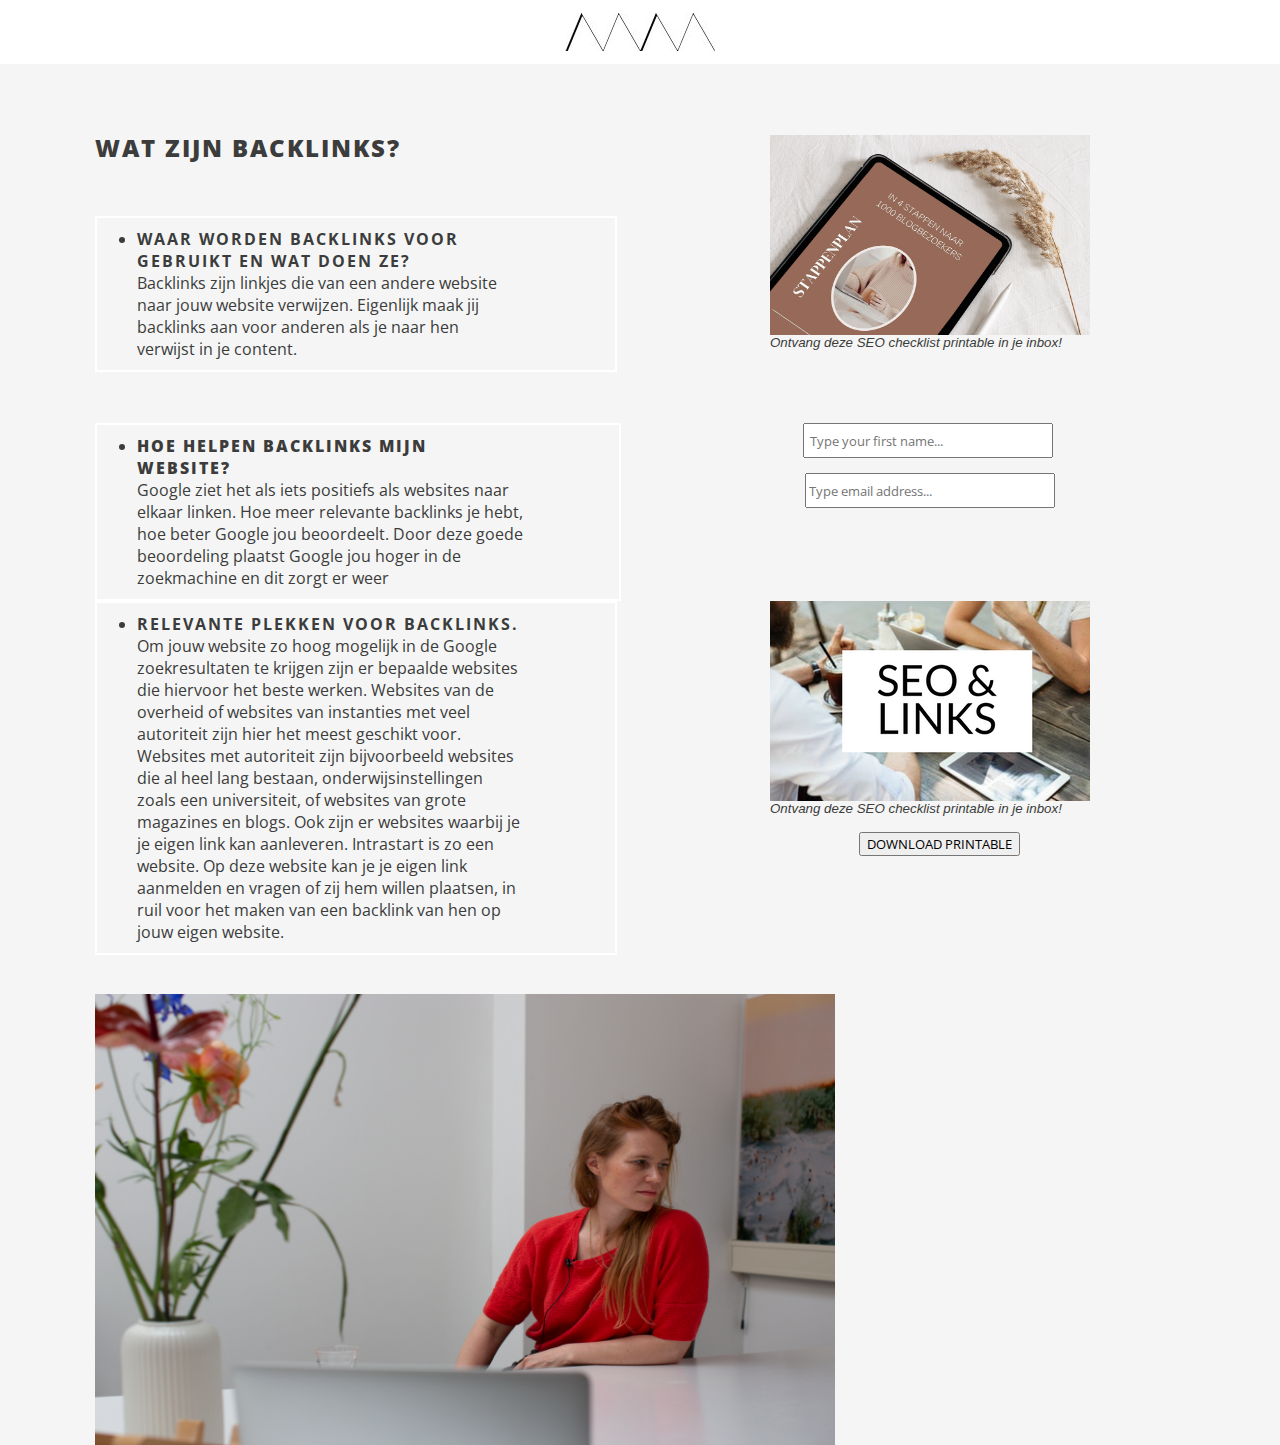
<file: backlinks.html>
<!DOCTYPE html>
<html lang="en">

<head>
    <meta charset="UTF-8">
    <meta http-equiv="X-UA-Compatible" content="IE=edge">
    <meta name="viewport" content="width=device-width, initial-scale=1.0">
    <link rel="stylesheet" href="./backlink.css" type="text/css">
    <link rel="preconnect" href="https://fonts.googleapis.com">
    <link rel="preconnect" href="https://fonts.gstatic.com" crossorigin>
    <link href="https://fonts.googleapis.com/css2?family=Open+Sans:wght@300&display=swap" rel="stylesheet">
    <title>Wat zijn backlinks?</title>
</head>

<body>
    <nav>
        <a href="./index.html" alt="logo">
            <img class="image-minimalist" src="./images-minimalist/minimalist-marketing-seo-content-150.jpg"></a>
    </nav>
    <div class="color-block">
        <div class="first-block">
            <div class="text-image-block1">
                <div class="text-blok1">
                    <h2>
                        <b>Wat zijn backlinks?</b>
                    </h2>
                    <div id="back-links">
                        <h4>
                            <ul>
                                <li>Waar worden backlinks voor gebruikt en wat doen ze?</li>
                            </ul>
                        </h4>
                        <!-- I have edited the text a bit to avoid repetition   -->

                        <p>
                            <ul>
                                Backlinks zijn linkjes die van een andere website naar jouw website verwijzen. Eigenlijk maak jij backlinks aan voor anderen als je naar hen verwijst in je content.

                            </ul>
                        </p>
                    </div>
                </div>

                <div class="image-blok1">
                    <figure>
                        <img src="./images-minimalist/teaser-minimalist.jpeg" width="320px" height="200px" href="https://www.minimalistmarketing.nl/wat-zijn-backlinks/ " alt="image-minimalist.nl ">
                        <figcaption>
                            Ontvang deze SEO checklist printable in je inbox!
                        </figcaption>
                    </figure>
                </div>
            </div>
        </div>
        <!-- secondBlock -->
        <div class="second-block">
            <div class="text-image-block2">
                <div class="text-blok2">
                    <div id="back-links">

                        <h4>
                            <ul>
                                <li><b>Hoe helpen backlinks mijn website?</b></li>
                            </ul>
                        </h4>
                        <p>
                            <ul>
                                Google ziet het als iets positiefs als websites naar elkaar linken. Hoe meer relevante backlinks je hebt, hoe beter Google jou beoordeelt. Door deze goede beoordeling plaatst Google jou hoger in de zoekmachine en dit zorgt er weer
                            </ul>
                        </p>
                    </div>
                </div>
                <div class="sidebox-input">
                    <div class="firstName" type="text" name="firstName">
                        <input class="firstName" placeholder=" Type your first name... "></input>
                    </div>
                    <div class="e-mail " type="email " name="email ">
                        <input class="e-mail" placeholder="Type email address... "></input>

                    </div>
                </div>
            </div>
        </div>
        <!-- third-block -->
        <div class="third-block">
            <div class="text-image-block3">
                <div class="text-blok3">
                    <div id="back-links">
                        <h4>
                            <ul>
                                <li>Relevante plekken voor backlinks.</li>
                            </ul>
                        </h4>
                        <p>
                            <ul>
                                Om jouw website zo hoog mogelijk in de Google zoekresultaten te krijgen zijn er bepaalde websites die hiervoor het beste werken. Websites van de overheid of websites van instanties met veel autoriteit zijn hier het meest geschikt voor. Websites met autoriteit
                                zijn bijvoorbeeld websites die al heel lang bestaan, onderwijsinstellingen zoals een universiteit, of websites van grote magazines en blogs. Ook zijn er websites waarbij je je eigen link kan aanleveren. Intrastart is zo
                                een website. Op deze website kan je je eigen link aanmelden en vragen of zij hem willen plaatsen, in ruil voor het maken van een backlink van hen op jouw eigen website.

                            </ul>
                        </p>
                    </div>
                </div>

                <div class="image-blok3">
                    <figure>
                        <img src="./images-minimalist/backlinks-seo-links.png " width="320px" height="200px" href="https://www.minimalistmarketing.nl/wat-zijn-backlinks/ " alt="image-minimalist.nl ">
                        <figcaption>
                            Ontvang deze SEO checklist printable in je inbox!
                        </figcaption>
                    </figure>
                    <div class="download">
                        <button>DOWNLOAD PRINTABLE</button>
                    </div>

                </div>

            </div>
            <div class="image-owner">
                <img src=" ./images-minimalist/minimalist owner.png " width="740px " height="451px " href=" https://www.minimalistmarketing.nl/wat-zijn-backlinks/ " alt="wat-zijn-backlinks " title="wat-zijn-backlinks ">
                </img>
            </div>
        </div>
</body>

</html>
</file>
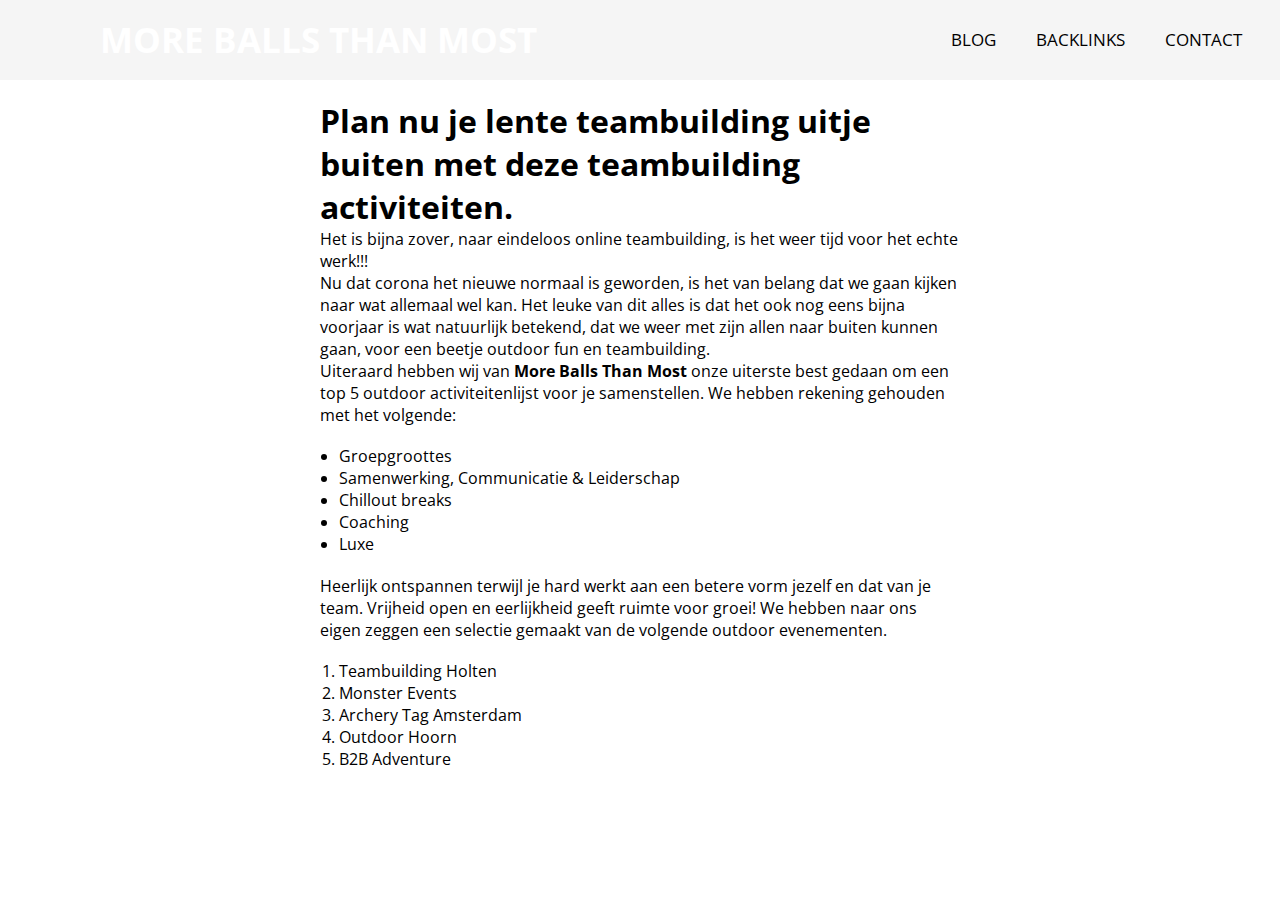
<file: moreballs.html>
<!DOCTYPE html>
<html lang="en">

<head>
    <meta charset="UTF-8">
    <meta http-equiv="X-UA-Compatible" content="IE=edge">
    <meta name="viewport" content="width=device-width, initial-scale=1.0">
    <link rel="stylesheet" href="./moreballs.css" type="text/css">
    <link rel="preconnect" href="https://fonts.googleapis.com">
    <link rel="preconnect" href="https://fonts.gstatic.com" crossorigin>
    <link href="https://fonts.googleapis.com/css2?family=Open+Sans:wght@300&display=swap" rel="stylesheet">

    <title>Teambuilding</title>
</head>

<body>
    <div class="background-color">
        <nav>
            <label class="logo">MORE BALLS THAN MOST</label>
            <ul>
                <li><a class="active" href="#">Blog</a></li>
                <li><a class="active" href="./backlinks.html">Backlinks</a></li>
                <li><a class="active" href="#">Contact</a></li>
            </ul>
        </nav>
        <div class="text-box">
            <article>
                <h1>Plan nu je lente teambuilding uitje buiten met deze teambuilding activiteiten.</h1>
                <p>
                    <div class="set-up">
                        Het is bijna zover, naar eindeloos online teambuilding, is het weer tijd voor het echte werk!!!<br />Nu dat corona het nieuwe normaal is geworden, is het van belang dat we gaan kijken naar wat allemaal wel kan. Het leuke van dit
                        alles is dat het ook nog eens bijna voorjaar is wat natuurlijk betekend, dat we weer met zijn allen naar buiten kunnen gaan, voor een beetje outdoor fun en teambuilding.<br />Uiteraard hebben wij van <strong>More Balls Than
                        Most</strong> onze uiterste best gedaan om een top 5 outdoor activiteitenlijst voor je samenstellen. We hebben rekening gehouden met het volgende:
                    </div>
                    <div class="firstULli">
                        <ul>
                            <li>Groepgroottes</li>
                            <li>Samenwerking, Communicatie & Leiderschap</li>
                            <li>Chillout breaks</li>
                            <li>Coaching</li>
                            <li>Luxe</li>
                        </ul>
                    </div>
                    <div class="secondULli">
                        Heerlijk ontspannen terwijl je hard werkt aan een betere vorm jezelf en dat van je team. Vrijheid open en eerlijkheid geeft ruimte voor groei! We hebben naar ons eigen zeggen een selectie gemaakt van de volgende outdoor evenementen.
                        <div class="outdoor-events">
                            <ol>
                                <li><a class="third-link-blok" href="https://outdoors.nl/teambuilding-holten/" alt="teambuilding"> Teambuilding Holten</a></li>
                                <li><a class="third-link-blok" href="https://www.monsterevents.nl/" alt="teambuilding"> Monster Events</a></li>
                                <li><a class="third-link-blok" href="https://archerytagamsterdam.nl/" alt="teambuilding"> Archery Tag Amsterdam</a></li>
                                <li><a class="third-link-blok" href="https://www.outdoorhoorn.nl/" alt="teambuilding"> Outdoor Hoorn</a></li>
                                <li><a class="third-link-blok" href="https://b2b-adventure.nl/" alt="teambuilding"> B2B Adventure</a></li>
                            </ol>
                        </div>
                    </div>
                </p>
            </article>
        </div>
    </div>
</body>

</html>
</file>
<file: backlink.css>
* {
    box-sizing: border-box;
    font-family: "Open Sans", sans-serif;
    font-style: normal;
    margin: 0;
}

img.image-minimalist {
    margin: auto;
    align-items: center;
    margin-top: 1%;
}

.color-block {
    background-color: #f5f5f5;
}

.first-block {
    padding-top: 3%;
    width: 100%;
    height: 80%;
    margin-top: 1%;
    flex-wrap: wrap;
    color: #3b3c3b;
    text-align: left;
    flex-wrap: wrap;
}

.first-block h2 b,
h4 {
    letter-spacing: 2px;
    text-transform: uppercase;
    text-align: start;
}

.image-blok1 {
    margin-top: 3%;
    margin-bottom: -1%;
}

.second-block {
    padding-top: 3%;
    width: 100%;
    height: 80%;
    margin-top: 1%;
    flex-wrap: wrap;
    color: #3b3c3b;
    text-align: left;
}

.second-block h2,
b,
h4 {
    letter-spacing: 2px;
    text-transform: uppercase;
    text-align: start;
}

.text-image-block2 {
    display: flex;
    justify-content: space-between;
    margin: 0px 95px;
}

.text-image-block1,
.text-image-block2,
.text-image-block3,
p,
ul,
img,
figcaption {
    display: flex;
    margin: 0px 95px;
}

.third-block {
    width: 100%;
    height: 80%;
    flex-wrap: wrap;
    color: #3b3c3b;
    text-align: left;
}

.fourth-block {
    padding-top: 3%;
    width: 100%;
    height: 80%;
    margin-top: 1%;
}

.fifth-block {
    padding-top: 3%;
    width: 100%;
    height: 80%;
    margin-top: 1%;
}

#back-links {
    padding-bottom: 10px;
    padding-top: 10px;
    border: 2px solid rgb(255, 255, 255);
    width: 90%;
}


/* Sideboxes-right */

.sidebox-input {
    width: 80%;
    margin-right: 0.5%;
    margin-bottom: 2.5%;
}

@media (min-width: 1880px) {
    .sidebox-input {
        width: unset;
    }
}

.firstName input {
    display: flex;
    margin: 0px 123px;
    width: 250px;
    height: 35px;
    margin-bottom: 3%;
}

.e-mail {
    justify-content: flex-start;
}

.e-mail input {
    display: flex;
    margin-top: 5%;
    margin: 0px 125px;
    width: 250px;
    height: 35px;
    margin-bottom: 10%;
}

.download {
    margin-top: 3%;
}

.image-owner {
    margin-top: 3%;
}

button {
    margin-left: 36%;
}

p {
    width: 80%;
}

figcaption {
    font: italic smaller sans-serif;
}

h2,
b {
    margin-top: 5%;
    margin-bottom: 9%;
}

ul {
    margin-left: 0;
}
</file>
<file: moreballs.css>
* {
    box-sizing: border-box;
    font-family: 'Open Sans', sans-serif;
    font-style: normal;
    margin: 0px;
    padding: 0;
}

nav {
    background: #f5f5f5;
    height: 80px;
    width: 100%;
}

nav ul {
    float: right;
    margin-right: 20px;
}

nav ul li {
    display: inline-block;
    line-height: 80px;
    margin: 0 5px;
}

nav ul li a {
    color: black;
    font-size: 17px;
    padding: 7px 13px;
    border-radius: 3px;
    text-transform: uppercase;
    text-decoration: none;
    list-style: none;
}

label.logo {
    color: white;
    font-size: 35px;
    line-height: 80px;
    padding: 0 100px;
    font-weight: bold;
}

a.active:hover {
    background: #c6bfc7;
    transition: .5s;
}

.color-block {
    background-color: #f7f3f0;
}

.text-box {
    margin: auto;
    width: 50%;
}

.text-box h1 {
    margin: auto;
    margin-top: 3%;
}

.outdoor-events li a {
    text-decoration: none;
    color: black;
}

a.third-link-blok:hover {
    border-bottom: 3px solid #c6bfc72d;
}

.firstULli {
    margin-bottom: 3%;
    margin-left: 3%;
}

.set-up {
    margin-bottom: 3%;
}

.outdoor-events {
    margin-top: 3%;
    margin-left: 3%;
}
</file>
